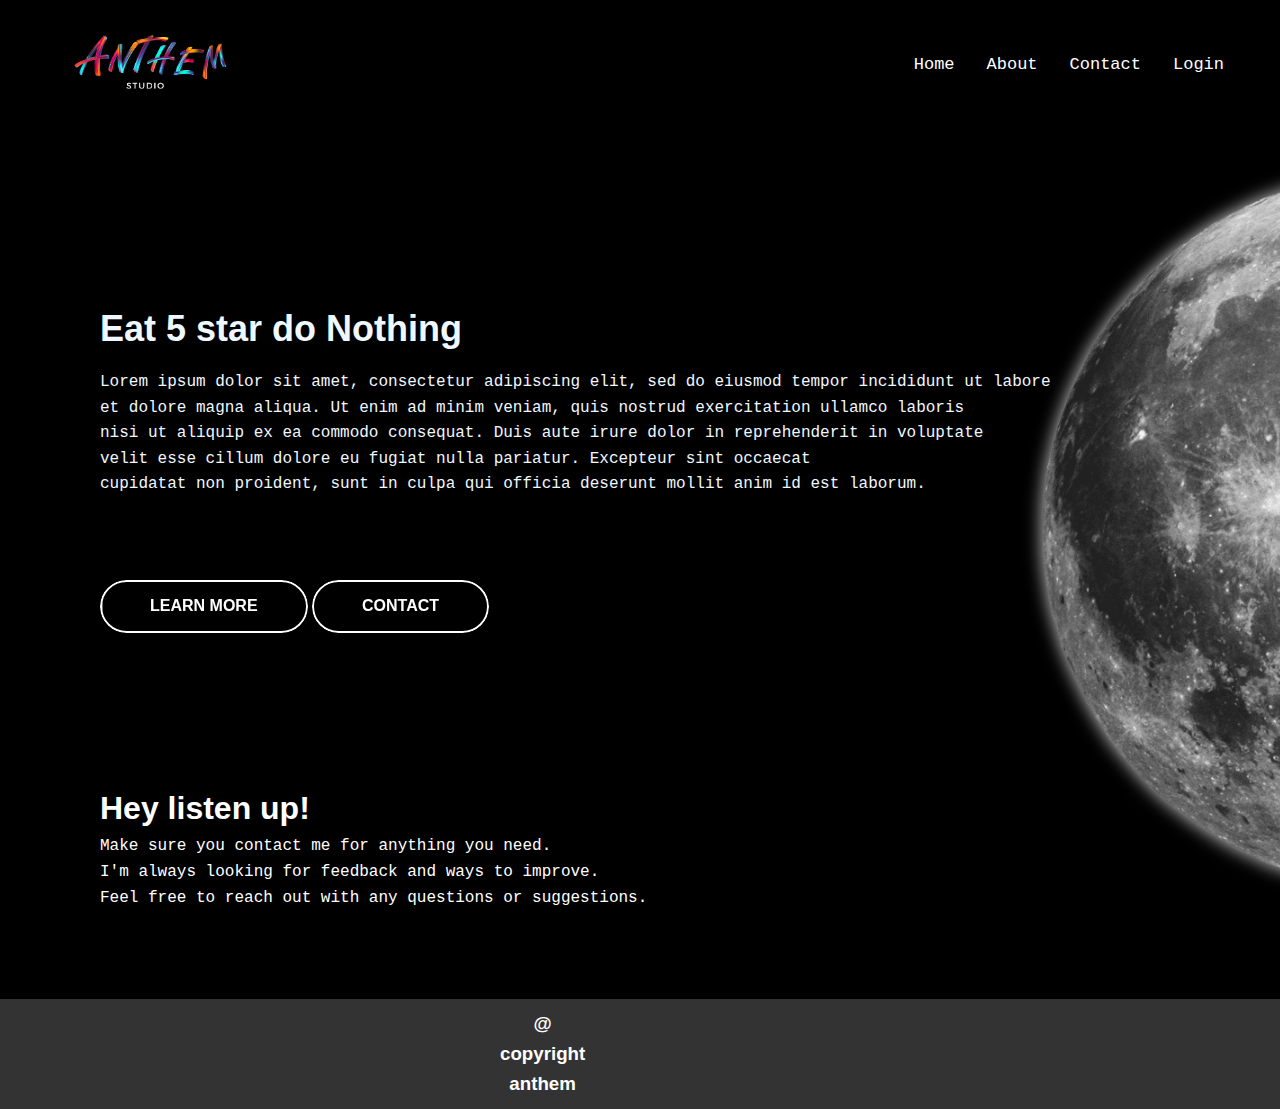
<file: index.html>
<!DOCTYPE html>
<html lang="en">
<head>
    <meta charset="UTF-8">
    <meta name="viewport" content="width=device-width, initial-scale=1.0">
    <title>My Awesome Project</title>
    <link rel="stylesheet" href="styles.css">
    <link rel="preconnect" href="https://fonts.googleapis.com">
    <link rel="preconnect" href="https://fonts.gstatic.com" crossorigin>
    <link href="https://fonts.googleapis.com/css2?family=JetBrains+Mono:ital,wght@0,100..800;1,100..800&display=swap" rel="stylesheet">
    <style>
        body {
            display: flex;
            flex-direction: column;
            min-height: 100vh;
            margin: 0;
            background-color: black;
            color: aliceblue;
            font-family: 'JetBrains Mono', monospace;
        }
        header {
            flex: 0 0 auto;
        }
        main {
            flex: 1 0 auto;
        }
        footer {
            flex: 0 0 auto;
            background-color: #333;
            color: white;
            text-align: center;
            padding: 10px 0;
        }
        .grd {
            position: relative;
        }
        .gr {
            width: 100%;
            height: auto;
            left: -370px;
        }
        .behind-text {
            position: absolute;
            top: 600px;
            left: 100px;
            color: white;
            font-family: monospace;
            z-index: 1;
        }
        .gr {
            z-index: 0;
        }
    </style>
</head>
<body>
    <header>
        <nav>
            <div class="logo">
                <img style="height: 90px; width: auto;" src="images/Screen Shot 2024-03-16 at 7.13.38 PM.png" alt="Logo">
            </div>
            <ul class="nav-links">
                <li><a href="#">Home</a></li>
                <li><a href="https://nitrozeuss.github.io/myself/about.html">About</a></li>
                <li><a href="https://nitrozeuss.github.io/myself/contact.html">Contact</a></li>
                <li><a href="https://nitrozeuss.github.io/myself/login.html">Login</a></li>
            </ul>
            <div class="menu-toggle">
                <span></span>
                <span></span>
                <span></span>
            </div>
        </nav>
    </header>
    
    <main>
        <section>
            <div class="moon">
                <img src="images/toppng.com-moon-no-background-800x800.png" alt="Moon">
            </div>
            <h1 style="position: absolute; top: 300px; left: 100px; font-size: 36px;">Eat 5 star do Nothing</h1>
        
            <p style="font-family: monospace; position: absolute; top: 350px; left: 100px; font-size: large; margin-top: 20px;">
               Lorem ipsum dolor sit amet, consectetur adipiscing elit, sed do eiusmod tempor incididunt ut labore <br> et dolore magna aliqua. Ut enim ad minim veniam, quis nostrud exercitation ullamco laboris <br>nisi ut aliquip ex ea commodo consequat. Duis aute irure dolor in reprehenderit in voluptate <br>velit esse cillum dolore eu fugiat nulla pariatur. Excepteur sint occaecat<br> cupidatat non proident, sunt in culpa qui officia deserunt mollit anim id est laborum.
            </p>
        </section>
        <button class="btn-10"><span>Learn more</span></button>
        <a href="https://nitrozeuss.github.io/myself/contact.html"">
        <button class="btn-10"><span>Contact</span></button>
        </a>
        
        <section>
            <div class="grd">
                <div class="behind-text">
                    <h3 style="font-size: xx-large;">Hey listen up!</h3>
                    <p style="font-size: large; font-family: monospace;"> Make sure you contact me for anything you need.
                    <br> I'm always looking for feedback and ways to improve.
                    <br> Feel free to reach out with any questions or suggestions.
                </div>
            </div>
        </section>

        <br><br><br><br><br><br><br><br><br><br>
    </main>

    <footer>
        <h3 style="margin-left: 500px; padding-right: 750px;">@ copyright anthem</h3>
    </footer>

</body>
</html>
</file>
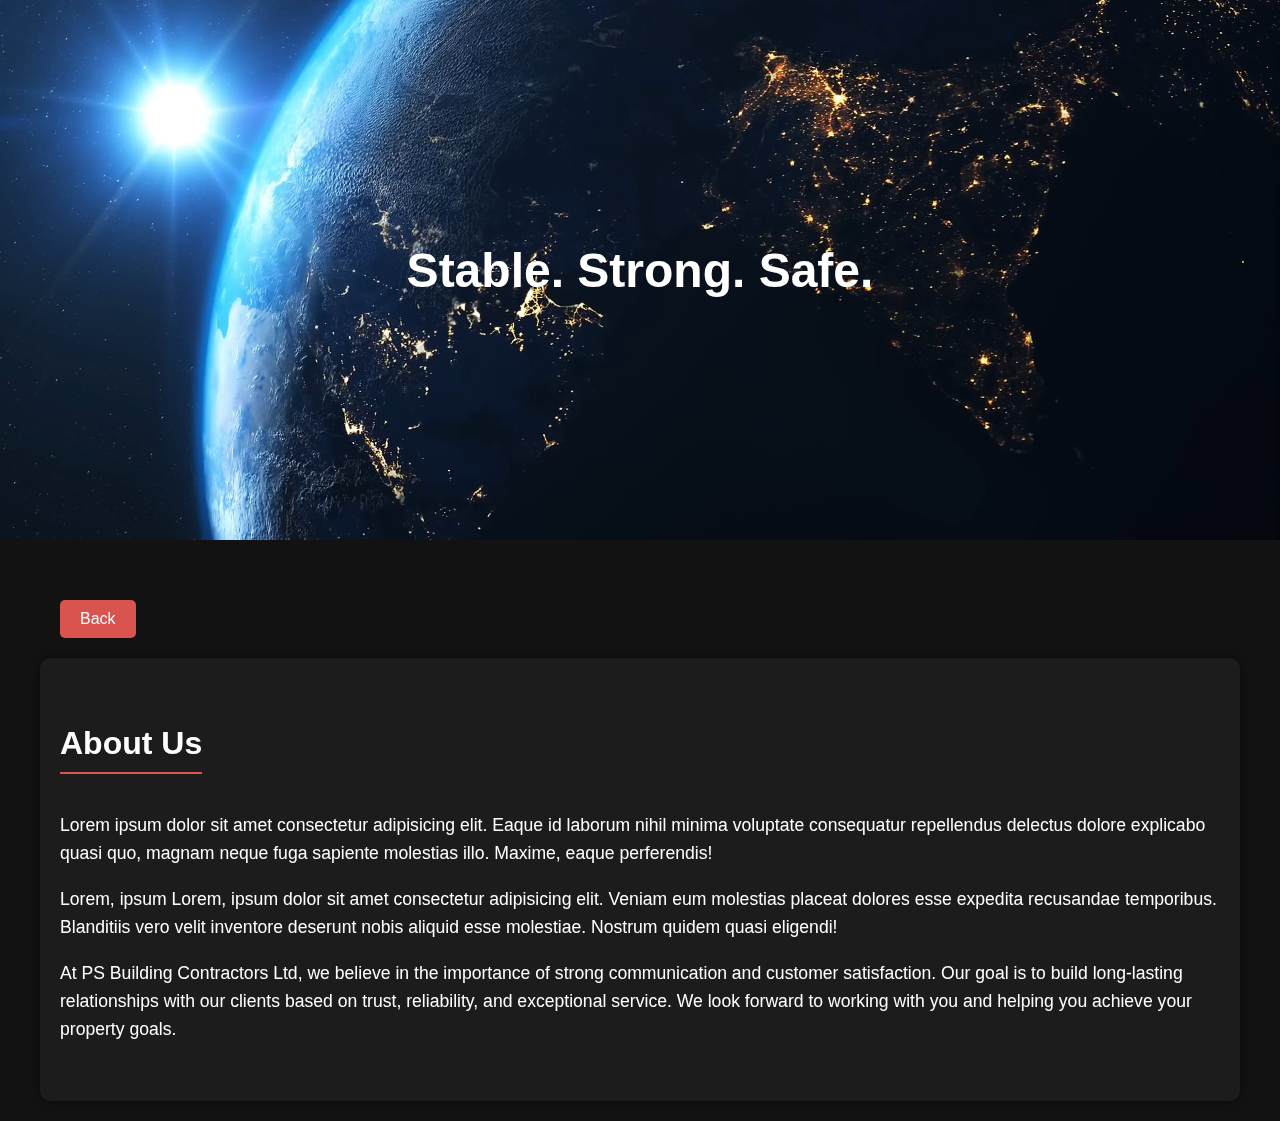
<file: about.html>
<!DOCTYPE html>
<html lang="en">
<head>
    <meta charset="UTF-8">
    <meta name="viewport" content="width=device-width, initial-scale=1.0">
    <title>About Us - PS Building Contractors Ltd</title>
    <style>
        body {
            margin: 0;
            font-family: Arial, sans-serif;
            color: #fff;
            background-color: #121212;
        }
        .header {
            position: relative;
            text-align: center;
            color: white;
            height: 60vh; /* Adjusted height for better video display */
        }
        .header video {
            position: absolute;
            top: 0;
            left: 0;
            width: 100%;
            height: 100%;
            object-fit: cover;
            z-index: -1;
        }
        .header h1 {
            font-size: 3em;
            margin: 0;
            padding: 20px;
            background: transparent;
            position: absolute;
            top: 50%;
            left: 50%;
            transform: translate(-50%, -50%);
        }
        .container {
            width: 100%;
            max-width: 1200px;
            margin: 0 auto;
            padding: 20px;
            margin-top: 20px; /* Move container down */
        }
        .back-button {
            display: inline-block;
            margin: 20px;
            padding: 10px 20px;
            background-color: #d9534f;
            color: #fff;
            text-decoration: none;
            border-radius: 5px;
        }
        .about-content {
            padding: 40px 20px;
            background-color: #1c1c1c;
            border-radius: 10px;
            box-shadow: 0 0 10px rgba(0, 0, 0, 0.5);
        }
        .about-content h2 {
            font-size: 2em;
            margin-bottom: 20px;
            border-bottom: 2px solid #d9534f;
            display: inline-block;
            padding-bottom: 10px;
        }
        .about-content p {
            line-height: 1.6;
            font-size: 1.1em;
        }
    </style>
</head>
<body>

<div class="header">
    <video autoplay muted loop>
        <source src="images/Y2meta.app-4K Planet Earth Spinning in Space _ Free HD Videos - No Copyright-(1080p).mp4" type="video/mp4">
        Your browser does not support the video tag.
    </video>
    <h1>Stable. Strong. Safe.</h1>
</div>

<div class="container">
    <a href="javascript:history.back()" class="back-button">Back</a>

    <div class="about-content">
        <h2>About Us</h2>
        <p>Lorem ipsum dolor sit amet consectetur adipisicing elit. Eaque id laborum nihil minima voluptate consequatur repellendus delectus dolore explicabo quasi quo, magnam neque fuga sapiente molestias illo. Maxime, eaque perferendis!</p>
        <p>Lorem, ipsum Lorem, ipsum dolor sit amet consectetur adipisicing elit. Veniam eum molestias placeat dolores esse expedita recusandae temporibus. Blanditiis vero velit inventore deserunt nobis aliquid esse molestiae. Nostrum quidem quasi eligendi!</p>
        <p>At PS Building Contractors Ltd, we believe in the importance of strong communication and customer satisfaction. Our goal is to build long-lasting relationships with our clients based on trust, reliability, and exceptional service. We look forward to working with you and helping you achieve your property goals.</p>
    </div>
</div>

</body>
</html>
</file>
<file: styles.css>
/* styles.css */
* {
    margin: 0;
    padding: 0;
    box-sizing: border-box;
    font-family: Arial, sans-serif;
}



body {
    line-height: 1.6;
    overflow-x: hidden;
}

header {
    background: #000000;
    color: #fff;
    padding: 1rem 0;
}

nav {
    display: flex;
    justify-content: space-between;
    align-items: center;
    max-width: 1200px;
    margin: 0 auto;
    padding: 0 1rem;
}

.nav-links {
    list-style: none;
    display: flex;
}

.nav-links li {
    margin-left: 2rem;
}

.nav-links a {
    color: #fff;
    text-decoration: none;
    font-size: 17px;
    font-family: monospace;
}

.menu-toggle {
    display: none;
    flex-direction: column;
    cursor: pointer;
}

.menu-toggle span {
    height: 2px;
    width: 25px;
    background: #fff;
    margin-bottom: 4px;
    border-radius: 5px;
}

.gr {
    transform: scale(0.3);
    position: absolute;
    top: 450px;
    left: -38rem;
    border-radius: 10%
}

body {
    display: flex;
    flex-direction: column;
    min-height: 100%;
    margin: 0;
    background-color: black;
    color: aliceblue;
    font-family: 'JetBrains Mono', monospace;
}

main {
    flex: 1;
}

footer {
    text-align: center;
    padding-right: 10000px;
    background-color: #222;
    color: white;
    position: absolute;
    top: 999px;
}




.hero {
    background: url('hero.jpg') no-repeat center center/cover;
    height: 100vh;
    display: flex;
    flex-direction: column;
    justify-content: center;
    align-items: center;
    color: #fff;
    text-align: center;
}

.hero h1 {
    font-size: 3rem;
    margin-bottom: 1rem;
}

.hero p {
    font-size: 1.5rem;
    margin-bottom: 2rem;
}

.cta {
    background: #e63946;
    color: #fff;
    padding: 0.75rem 1.5rem;
    border: none;
    cursor: pointer;
    border-radius: 5px;
    font-size: 1rem;
}

.features {
    display: flex;
    justify-content: space-around;
    padding: 2rem 1rem;
    max-width: 1200px;
    margin: 0 auto;
}

.feature {
    text-align: center;
    max-width: 300px;
}

.feature h2 {
    font-size: 1.5rem;
    margin-bottom: 0.5rem;
}

.feature p {
    font-size: 1rem;
}

.moon {
    transform: scale(0.9);
    position: absolute;
    left: 1000px;
    box-shadow: #fff;
    filter: drop-shadow(0 0 10px rgba(255, 255, 255, 0.8)); /* Whitish glow effect */
        
}


/* Responsive Design */
@media (max-width: 768px) {
    .nav-links {
        display: none;
        flex-direction: column;
        width: 100%;
        text-align: center;
    }

    .nav-links.active {
        display: flex;
    }

    .menu-toggle {
        display: flex;
    }

    .hero h1 {
        font-size: 2rem;
    }

    .hero p {
        font-size: 1.2rem;
    }

    .features {
        flex-direction: column;
        align-items: center;
    }

    .feature {
        margin-bottom: 2rem;
    }
}


.btn-10,
.btn-10 *,
.btn-10 :after,
.btn-10 :before,
.btn-10:after,
.btn-10:before {
  border: 0 solid;
  box-sizing: border-box;
}
.btn-10 {
  -webkit-tap-highlight-color: transparent;
  -webkit-appearance: button;
  background-color: #000;
  background-image: none;
  position: absolute;
  top: 450px;
  left: 100px;
  color: #fff;
  cursor: pointer;
  font-family: monospace;
  font-size: 100%;
  font-weight: 900;
  line-height: 1.5;
  margin: 0;
  -webkit-mask-image: -webkit-radial-gradient(#000, #fff);
  padding: 0;
  text-transform: uppercase;
}
.btn-10:disabled {
  cursor: default;
}
.btn-10:-moz-focusring {
  outline: auto;
}
.btn-10 svg {
  display: block;
  vertical-align: middle;
}
.btn-10 [hidden] {
  display: none;
}
.btn-10 {
  border-radius: 99rem;
  border-width: 2px;
  overflow: hidden;
  padding: 0.8rem 3rem;
  position: relative;
}
.btn-10 span {
  mix-blend-mode: difference;
}
.btn-10:before {
  background: #fff;
  content: "";
  display: block;
  height: var(--height, 1em);
  left: 0;
  position: absolute;
  top: 50%;
  transform: translateY(-50%) translateX(var(--progress, -100%));
  transition: transform 0.2s ease, height 0.2s ease;
  width: 100%;
}
.btn-10:hover:before {
  --progress: 0;
}
.btn-10:active:before {
  --height: 100%;
}
</file>
